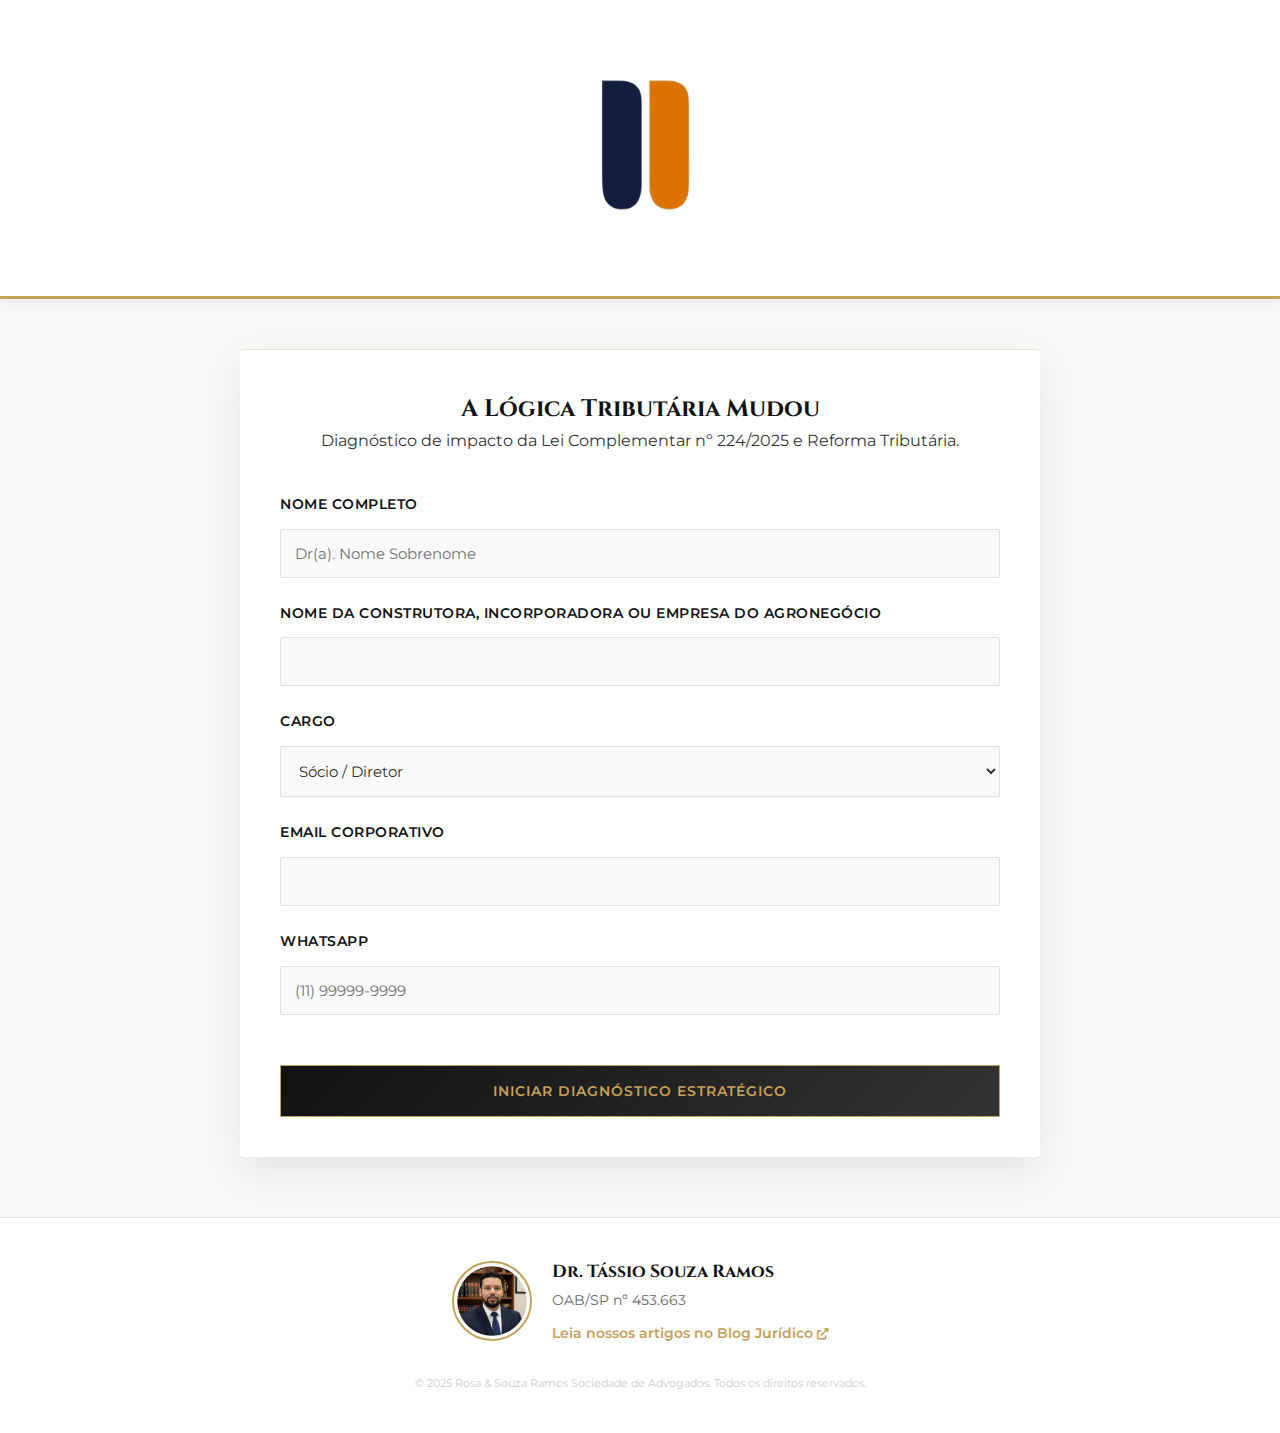
<file: index.html>
<!DOCTYPE html>
<html lang="pt-br">
<head>
    <meta charset="UTF-8">
    <meta name="viewport" content="width=device-width, initial-scale=1.0">
    <title>Rosa & Souza Ramos | Inteligência Tributária</title>
    <link rel="stylesheet" href="style.css">
    <link rel="stylesheet" href="https://cdnjs.cloudflare.com/ajax/libs/font-awesome/6.0.0/css/all.min.css">
</head>
<body>

    <header>
        <img src="logo.png" alt="Rosa & Souza Ramos Sociedade de Advogados" class="logo-img">
    </header>

    <div class="container">
        <div style="text-align: center; margin-bottom: 40px;">
            <h2>A Lógica Tributária Mudou</h2>
            <p>Diagnóstico de impacto da Lei Complementar nº 224/2025 e Reforma Tributária.</p>
        </div>

        <form id="leadForm">
            <label>Nome Completo</label>
            <input type="text" name="nome" required placeholder="Dr(a). Nome Sobrenome">

            <label> Nome da Construtora, Incorporadora ou empresa do Agronegócio  </label>
            <input type="text" name="empresa" required>

            <label>Cargo</label>
            <select name="cargo">
                <option>Sócio / Diretor</option>
                <option>Gestor Financeiro</option>
                <option>Jurídico Interno</option>
            </select>

            <label>Email Corporativo</label>
            <input type="email" name="email" required>

            <label>WhatsApp</label>
            <input type="tel" name="whatsapp" required placeholder="(11) 99999-9999">

            <button type="submit" id="btnSubmit" class="btn-gold">Iniciar Diagnóstico Estratégico</button>
        </form>
    </div>

    <footer>
        <div class="footer-content">
            <img src="tassio.png" alt="Dr. Tássio Souza Ramos" class="profile-pic">
            
            <div class="footer-info">
                <h4>Dr. Tássio Souza Ramos</h4>
                <p>OAB/SP nº 453.663</p>
                
                <a href="https://rosasouzaramos.com.br/blog/" target="_blank" class="blog-link">
                    Leia nossos artigos no Blog Jurídico <i class="fas fa-external-link-alt" style="font-size: 0.8em;"></i>
                </a>
            </div>
        </div>
        <p style="margin-top: 30px; font-size: 0.7rem; color: #ccc;">
            &copy; 2025 Rosa & Souza Ramos Sociedade de Advogados. Todos os direitos reservados.
        </p>
    </footer>

    <script>
        const form = document.getElementById("leadForm");
        const button = document.getElementById("btnSubmit");

        async function handleSubmit(event) {
            event.preventDefault(); // Impede o redirecionamento padrão do Formspree
            
            // Feedback visual
            button.disabled = true;
            button.innerText = "Processando acesso...";
            button.style.backgroundColor = "#ccc";
            button.style.borderColor = "#ccc";

            const data = new FormData(event.target);

            try {
                // Envio silencioso via AJAX
                const response = await fetch("https://formspree.io/f/maqyarzl", {
                    method: "POST",
                    body: data,
                    headers: {'Accept': 'application/json'}
                });

                if (response.ok) {
                    // SUCESSO: Vai para a calculadora
                    window.location.href = "calculadora.html";
                } else {
                    alert("Ocorreu um erro no envio. Tente novamente.");
                    button.disabled = false;
                    button.innerText = "Iniciar Diagnóstico Estratégico";
                }
            } catch (error) {
                alert("Erro de conexão. Verifique sua internet.");
                button.disabled = false;
                button.innerText = "Iniciar Diagnóstico Estratégico";
            }
        }

        form.addEventListener("submit", handleSubmit);
    </script>
</body>

</html>
</file>
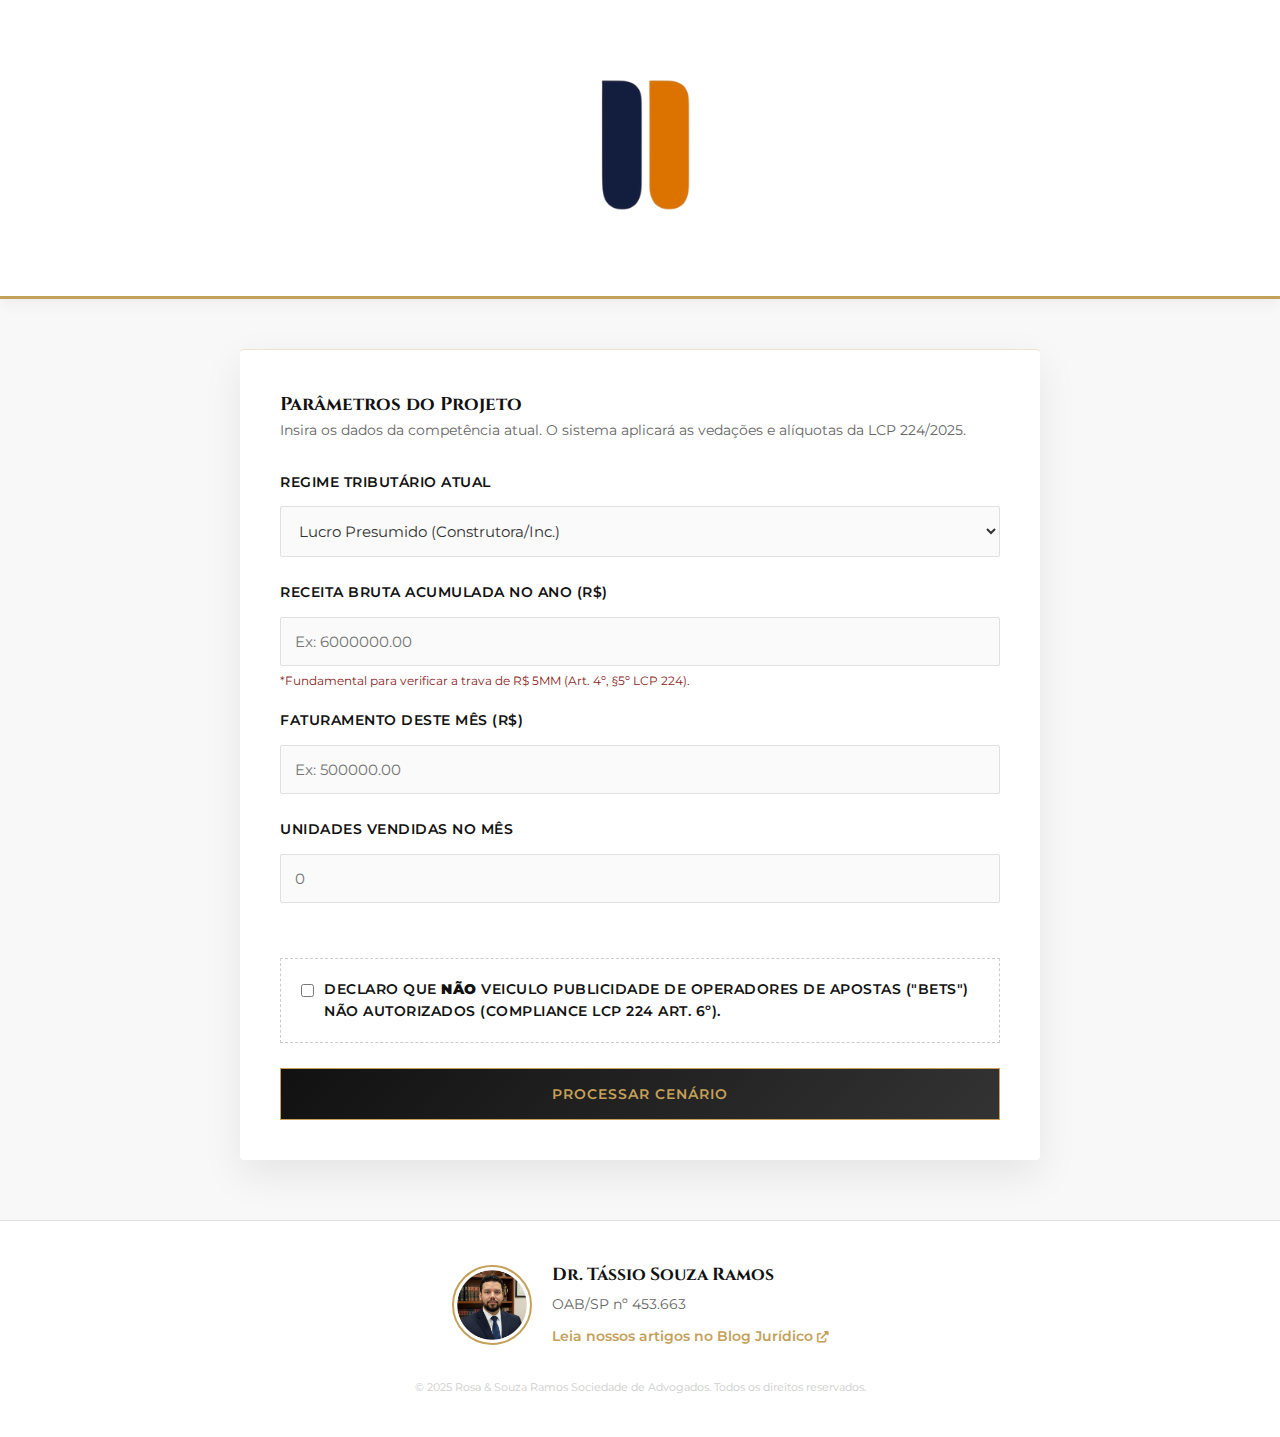
<file: calculadora.html>
<!DOCTYPE html>
<html lang="pt-br">
<head>
    <meta charset="UTF-8">
    <meta name="viewport" content="width=device-width, initial-scale=1.0">
    <title>Simulador | Parâmetros</title>
    <link rel="stylesheet" href="style.css">
    <link rel="stylesheet" href="https://cdnjs.cloudflare.com/ajax/libs/font-awesome/6.0.0/css/all.min.css">
</head>
<body>
    <header>
        <img src="logo.png" alt="Rosa & Souza Ramos Sociedade de Advogados" class="logo-img">
    </header>

    <div class="container">
        <form id="calcForm">
            <h3>Parâmetros do Projeto</h3>
            <p style="font-size: 0.85rem; margin-bottom: 30px; color: #666;">
                Insira os dados da competência atual. O sistema aplicará as vedações e alíquotas da LCP 224/2025.
            </p>

            <label>Regime Tributário Atual</label>
            <select id="regime" required onchange="toggleInputs()">
                <option value="lucro_presumido">Lucro Presumido (Construtora/Inc.)</option>
                <option value="ret">RET (Incorporação Imobiliária)</option>
                <option value="lucro_real">Lucro Real (Grandes Estruturas)</option>
            </select>

            <div id="retOption" class="dynamic-option" style="display:none; background: #f9f9f9; padding: 15px; margin-bottom: 25px; border-left: 3px solid var(--brand-gold);">
                <label style="display:flex; align-items:center; margin-bottom:0;">
                    <input type="checkbox" id="isMCMV" style="width: auto; margin: 0 10px 0 0;">
                    Projeto Minha Casa Minha Vida? (Proteção LCP 224)
                </label>
                <small style="display:block; margin-top:5px; color:#666;">Projetos MCMV estão isentos da redução linear de benefícios.</small>
            </div>

            <div id="realOption" class="dynamic-option" style="display:none; background: #eef2f5; padding: 15px; margin-bottom: 25px; border-left: 3px solid #333;">
                <label>Margem de Lucro Fiscal Estimada (%)</label>
                <input type="number" id="margemLucro" placeholder="Ex: 8.5 (Lucro Líquido Fiscal)" style="margin-bottom: 10px;">
                <small style="display:block; margin-bottom: 15px; color:#666;">Informe a % de lucro efetivo sobre a receita após custos e despesas.</small>

                <label>Regime de PIS/COFINS</label>
                <select id="tipoPisCofins">
                    <option value="cumulativo">Cumulativo (Obra de Construção Civil - 3,65%)</option>
                    <option value="nao_cumulativo">Não-Cumulativo (Regra Geral - 9,25%)</option>
                </select>
            </div>

            <label>Receita Bruta Acumulada no Ano (R$)</label>
            <input type="number" id="receitaAnual" placeholder="Ex: 6000000.00" required>
            <small id="hintPresumido" style="display:block; margin-top:-20px; margin-bottom:20px; color:var(--alert-red); font-size: 0.75rem;">
                *Fundamental para verificar a trava de R$ 5MM (Art. 4º, §5º LCP 224).
            </small>

            <label>Faturamento deste Mês (R$)</label>
            <input type="number" id="receitaMes" placeholder="Ex: 500000.00" required>

            <label>Unidades Vendidas no Mês</label>
            <input type="number" id="unidades" placeholder="0" required>

            <div style="margin-top: 30px; padding: 20px; border: 1px dashed #ccc; background-color: #fff;">
                <label style="display:flex; align-items:start; margin-bottom:0;">
                    <input type="checkbox" id="checkBets" required style="width: auto; margin: 5px 10px 0 0;">
                    <span>Declaro que <strong>NÃO</strong> veiculo publicidade de operadores de apostas ("Bets") não autorizados (Compliance LCP 224 Art. 6º).</span>
                </label>
            </div>

            <button type="button" class="btn-gold" onclick="calcular()">PROCESSAR CENÁRIO</button>
        </form>
    </div>

    <footer>
        <div class="footer-content">
            <img src="tassio.png" alt="Dr. Tássio Souza Ramos" class="profile-pic">
            <div class="footer-info">
                <h4>Dr. Tássio Souza Ramos</h4>
                <p>OAB/SP nº 453.663</p>
                <a href="https://rosasouzaramos.com.br/blog/" target="_blank" class="blog-link">
                    Leia nossos artigos no Blog Jurídico <i class="fas fa-external-link-alt" style="font-size: 0.8em;"></i>
                </a>
            </div>
        </div>
        <p style="margin-top: 30px; font-size: 0.7rem; color: #ccc;">
            &copy; 2025 Rosa & Souza Ramos Sociedade de Advogados. Todos os direitos reservados.
        </p>
    </footer>

    <script src="script.js"></script>
    <script>
        function toggleInputs() {
            const regime = document.getElementById('regime').value;
            
            // Esconde tudo primeiro
            document.getElementById('retOption').style.display = 'none';
            document.getElementById('realOption').style.display = 'none';
            
            // Mostra específico
            if (regime === 'ret') {
                document.getElementById('retOption').style.display = 'block';
            } else if (regime === 'lucro_real') {
                document.getElementById('realOption').style.display = 'block';
                // Oculta aviso de trava do presumido pois não se aplica ao Real
                document.getElementById('hintPresumido').style.display = 'none';
            } else {
                // Lucro Presumido
                document.getElementById('hintPresumido').style.display = 'block';
            }
        }
    </script>
</body>
</html>
</file>
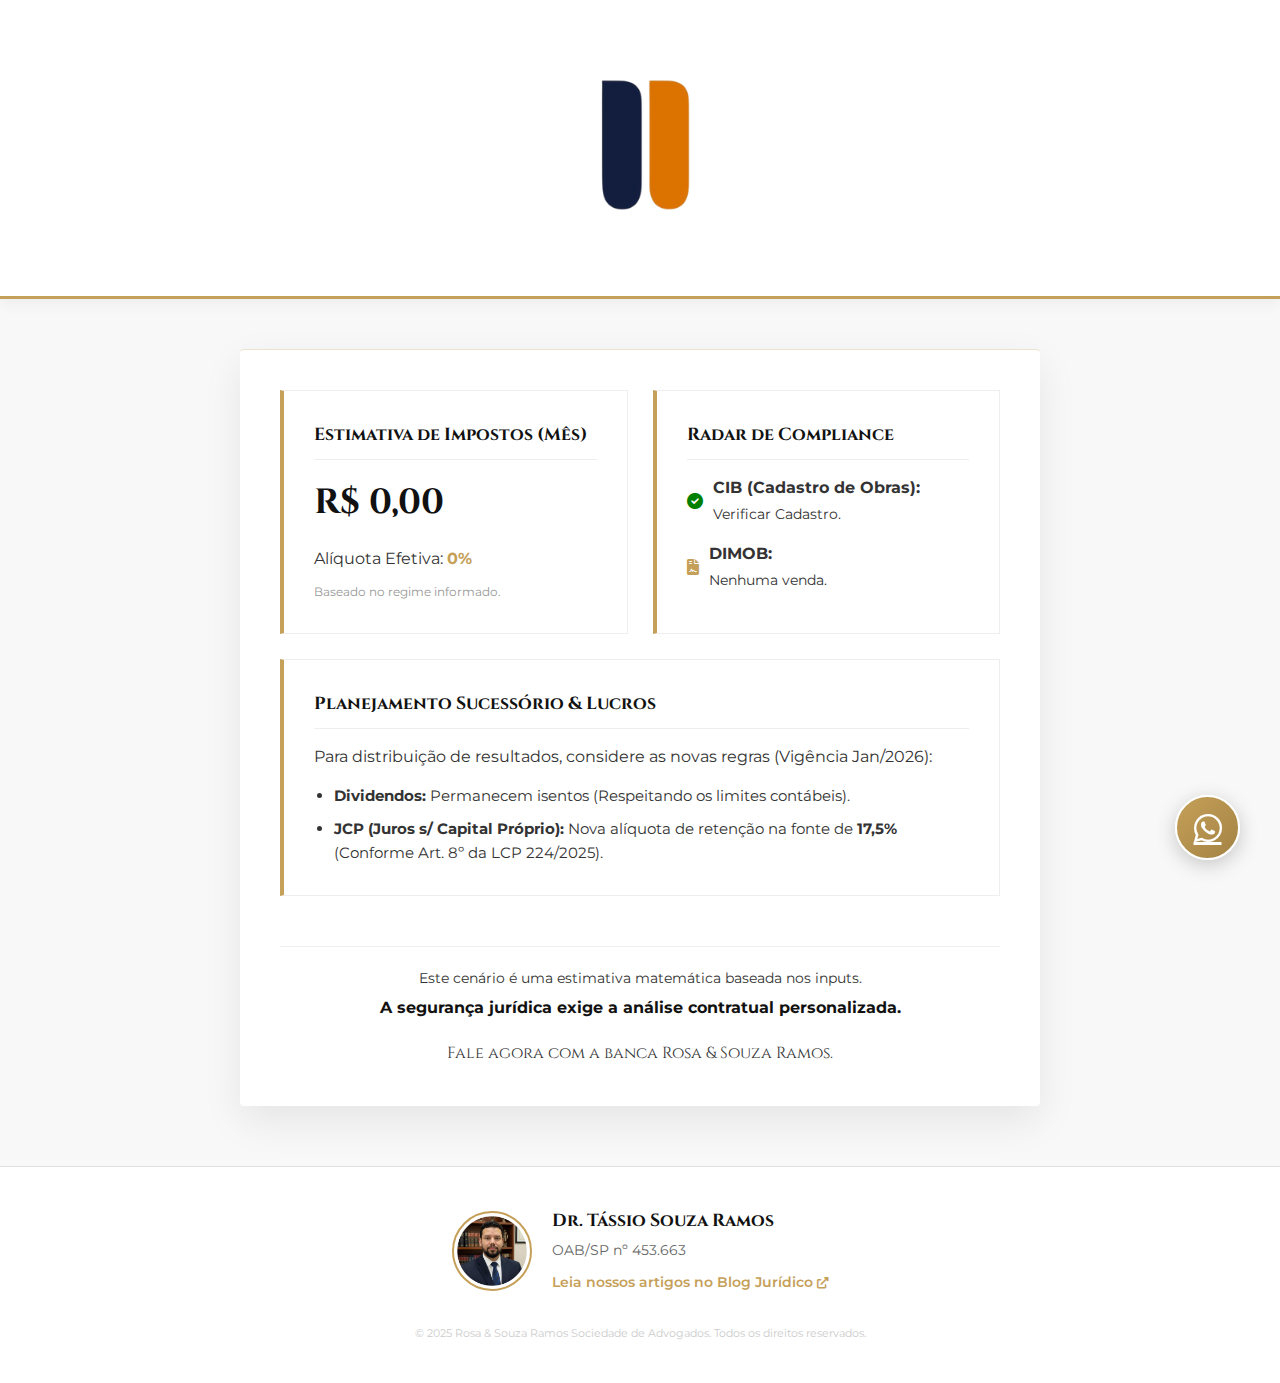
<file: resultado.html>
<!DOCTYPE html>
<html lang="pt-br">
<head>
    <meta charset="UTF-8">
    <meta name="viewport" content="width=device-width, initial-scale=1.0">
    <title>Relatório de Inteligência</title>
    <link rel="stylesheet" href="style.css">
    <link rel="stylesheet" href="https://cdnjs.cloudflare.com/ajax/libs/font-awesome/6.0.0/css/all.min.css">
</head>
<body>
    <header>
        <img src="logo.png" alt="Rosa & Souza Ramos Sociedade de Advogados" class="logo-img">
    </header>

    <div class="container">
        
        <div id="alertBox" class="card alert" style="display:none; margin-bottom: 25px;">
            <h3 style="color: var(--alert-red); border-bottom-color: #fadddd;">
                <i class="fas fa-exclamation-triangle"></i> Atenção: Trava de R$ 5 Milhões
            </h3>
            <p>Conforme <strong>LCP 224/2025 (Art. 4º, § 5º)</strong>, sua receita anual excede o limite legal. Foi aplicado o <strong>acréscimo de 10%</strong> sobre a presunção do lucro no cálculo abaixo.</p>
        </div>

        <div class="dashboard-grid">
            <div class="card">
                <h3>Estimativa de Impostos (Mês)</h3>
                <h2 id="valorImposto" style="font-size: 2.2rem; color: var(--primary-black); margin: 15px 0;">R$ 0,00</h2>
                <p>Alíquota Efetiva: <strong id="aliquotaEfetiva" style="color: var(--brand-gold);">0%</strong></p>
                <p style="font-size: 0.75rem; color: #999; margin-top: 10px;">Baseado no regime informado.</p>
            </div>

            <div class="card">
                <h3>Radar de Compliance</h3>
                <ul style="list-style: none; margin-top: 15px;">
                    <li style="margin-bottom: 15px; display: flex; align-items: center; gap: 10px;">
                        <i class="fas fa-check-circle" style="color: green;"></i> 
                        <div>
                            <strong>CIB (Cadastro de Obras):</strong><br>
                            <span id="msgCib" style="font-size: 0.9rem;">Verificar Cadastro.</span>
                        </div>
                    </li>
                    <li style="margin-bottom: 10px; display: flex; align-items: center; gap: 10px;">
                        <i class="fas fa-file-contract" style="color: var(--brand-gold);"></i> 
                        <div>
                            <strong>DIMOB:</strong><br>
                            <span id="msgDimob" style="font-size: 0.9rem;">Nenhuma venda.</span>
                        </div>
                    </li>
                </ul>
            </div>
        </div>

        <div class="card" style="margin-top: 25px;">
            <h3>Planejamento Sucessório & Lucros</h3>
            <p style="margin-bottom: 15px;">Para distribuição de resultados, considere as novas regras (Vigência Jan/2026):</p>
            <ul style="margin-left: 20px; font-size: 0.95rem;">
                <li style="margin-bottom: 8px;">
                    <strong>Dividendos:</strong> Permanecem isentos (Respeitando os limites contábeis).
                </li>
                <li>
                    <strong>JCP (Juros s/ Capital Próprio):</strong> Nova alíquota de retenção na fonte de <strong>17,5%</strong> (Conforme Art. 8º da LCP 224/2025).
                </li>
            </ul>
        </div>

        <div style="text-align: center; margin-top: 50px; padding-top: 20px; border-top: 1px solid #eee;">
            <p style="font-size: 0.9rem;">Este cenário é uma estimativa matemática baseada nos inputs.</p>
            <p style="font-weight: 700; color: var(--primary-black); margin-top: 5px;">A segurança jurídica exige a análise contratual personalizada.</p>
            <p style="margin-top: 20px; font-family: 'Cinzel', serif;">Fale agora com a banca Rosa & Souza Ramos.</p>
        </div>
    </div>

    <a href="https://wa.me/5511935355520?text=Ol%C3%A1%2C%20fiz%20a%20simula%C3%A7%C3%A3o%20no%20portal%20imobili%C3%A1rio%20e%20gostaria%20de%20validar%20meu%20cen%C3%A1rio%20com%20o%20Dr.%20T%C3%A1ssio." class="whatsapp-float" target="_blank">
        <i class="fab fa-whatsapp"></i>
    </a>

    <footer>
        <div class="footer-content">
            <img src="tassio.png" alt="Dr. Tássio Souza Ramos" class="profile-pic">
            
            <div class="footer-info">
                <h4>Dr. Tássio Souza Ramos</h4>
                <p>OAB/SP nº 453.663</p>
                
                <a href="https://rosasouzaramos.com.br/blog/" target="_blank" class="blog-link">
                    Leia nossos artigos no Blog Jurídico <i class="fas fa-external-link-alt" style="font-size: 0.8em;"></i>
                </a>
            </div>
        </div>
        <p style="margin-top: 30px; font-size: 0.7rem; color: #ccc;">
            &copy; 2025 Rosa & Souza Ramos Sociedade de Advogados. Todos os direitos reservados.
        </p>
    </footer>

    <script src="script.js"></script>
    <script>
        // Carrega os dados ao abrir a página
        window.onload = carregarResultados;
    </script>
</body>
</html>
</file>
<file: style.css>
/* style.css - Design Sóbrio e Estático */
@import url('https://fonts.googleapis.com/css2?family=Montserrat:wght@300;400;500;600&family=Cinzel:wght@400;700&display=swap');

:root {
    --primary-black: #111111;
    --text-grey: #333333;
    --brand-gold: #C5A059;
    --brand-gold-hover: #b08d48;
    --bg-light: #f8f8f8;
    --alert-red: #8a1c1c;
}

* { margin: 0; padding: 0; box-sizing: border-box; }

body {
    font-family: 'Montserrat', sans-serif;
    background-color: var(--bg-light);
    color: var(--text-grey);
    line-height: 1.6;
    /* Removido o padding-top excessivo da animação */
}

/* Tipografia */
h1, h2, h3 {
    font-family: 'Cinzel', serif;
    color: var(--primary-black);
    font-weight: 700;
}

/* Header Estático */
header {
    background-color: #ffffff;
    padding: 30px 0;
    text-align: center;
    border-bottom: 3px solid var(--brand-gold);
    box-shadow: 0 4px 15px rgba(0,0,0,0.05);
    /* Removemos position: fixed e transition */
}

.logo-img {
    max-width: 280px;
    height: auto;
    display: block;
    margin: 0 auto;
}

/* Container */
.container {
    max-width: 800px;
    margin: 50px auto;
    padding: 40px;
    background: white;
    box-shadow: 0 15px 40px rgba(0,0,0,0.08);
    border-radius: 4px;
    border-top: 1px solid rgba(197, 160, 89, 0.3);
}

/* Botões */
.btn-gold {
    background: linear-gradient(135deg, #111 0%, #333 100%);
    color: var(--brand-gold);
    padding: 16px 30px;
    border: 1px solid var(--brand-gold);
    font-family: 'Montserrat', sans-serif;
    font-weight: 600;
    letter-spacing: 1px;
    text-transform: uppercase;
    cursor: pointer;
    width: 100%;
    margin-top: 25px;
    transition: all 0.3s ease;
    font-size: 0.9rem;
}

.btn-gold:hover { 
    background: var(--brand-gold); 
    color: #fff;
    transform: translateY(-2px);
    box-shadow: 0 5px 15px rgba(197, 160, 89, 0.4);
}

.btn-gold:disabled {
    background: #ccc;
    border-color: #ccc;
    color: #666;
    transform: none;
    cursor: not-allowed;
}

/* Inputs */
input, select {
    width: 100%;
    padding: 14px;
    margin: 8px 0 25px 0;
    border: 1px solid #e0e0e0;
    border-radius: 2px;
    background-color: #fafafa;
    font-family: 'Montserrat', sans-serif;
    font-size: 0.95rem;
    color: #333;
}

input:focus, select:focus {
    outline: none;
    border-color: var(--brand-gold);
    background-color: #fff;
    box-shadow: 0 0 0 3px rgba(197, 160, 89, 0.1);
}

label { 
    font-size: 0.85rem;
    font-weight: 600; 
    color: var(--primary-black);
    text-transform: uppercase;
    letter-spacing: 0.5px;
    display: block;
    margin-bottom: 5px;
}

/* Dashboard */
.dashboard-grid {
    display: grid;
    grid-template-columns: 1fr 1fr;
    gap: 25px;
}

.card {
    background: #fff;
    padding: 30px;
    border: 1px solid #eee;
    border-left: 4px solid var(--brand-gold);
}

.card h3 {
    font-size: 1.1rem;
    margin-bottom: 15px;
    border-bottom: 1px solid #eee;
    padding-bottom: 10px;
}

.card.alert { 
    border-left-color: var(--alert-red); 
    background-color: #fffbfb;
    border: 1px solid #fadddd;
}

/* WhatsApp */
.whatsapp-float {
    position: fixed;
    width: 65px;
    height: 65px;
    bottom: 40px;
    right: 40px;
    background: linear-gradient(135deg, var(--brand-gold) 0%, #a38243 100%);
    color: #FFF;
    border-radius: 50%;
    text-align: center;
    font-size: 32px;
    box-shadow: 0 5px 20px rgba(0,0,0,0.2);
    z-index: 100;
    display: flex;
    align-items: center;
    justify-content: center;
    border: 2px solid white;
    transition: transform 0.3s;
}

.whatsapp-float:hover { transform: scale(1.1); }

/* --- RODAPÉ COM PERFIL (NOVO) --- */

footer {
    margin-top: 60px;
    padding: 40px 20px;
    background-color: #fff;
    border-top: 1px solid #e0e0e0;
    text-align: center;
}

.footer-content {
    display: flex;
    justify-content: center;
    align-items: center;
    gap: 20px;
    max-width: 600px;
    margin: 0 auto;
}

.profile-pic {
    width: 80px;
    height: 80px;
    border-radius: 50%; /* Deixa a foto redonda */
    object-fit: cover;
    border: 2px solid var(--brand-gold); /* Borda Dourada */
    padding: 2px; /* Espaço entre foto e borda */
}

.footer-info {
    text-align: left;
}

.footer-info h4 {
    font-family: 'Cinzel', serif;
    color: var(--primary-black);
    margin-bottom: 4px;
    font-size: 1.1rem;
}

.footer-info p {
    font-size: 0.85rem;
    color: #666;
    margin-bottom: 8px;
}

.blog-link {
    color: var(--brand-gold);
    font-weight: 600;
    text-decoration: none;
    font-size: 0.9rem;
    border-bottom: 1px solid transparent;
    transition: 0.3s;
}

.blog-link:hover {
    color: var(--brand-gold-hover);
    border-bottom: 1px solid var(--brand-gold);
}

/* Ajuste para Celular */
@media (max-width: 480px) {
    .footer-content {
        flex-direction: column;
        text-align: center;
    }
    .footer-info {
        text-align: center;
    }
}
</file>
